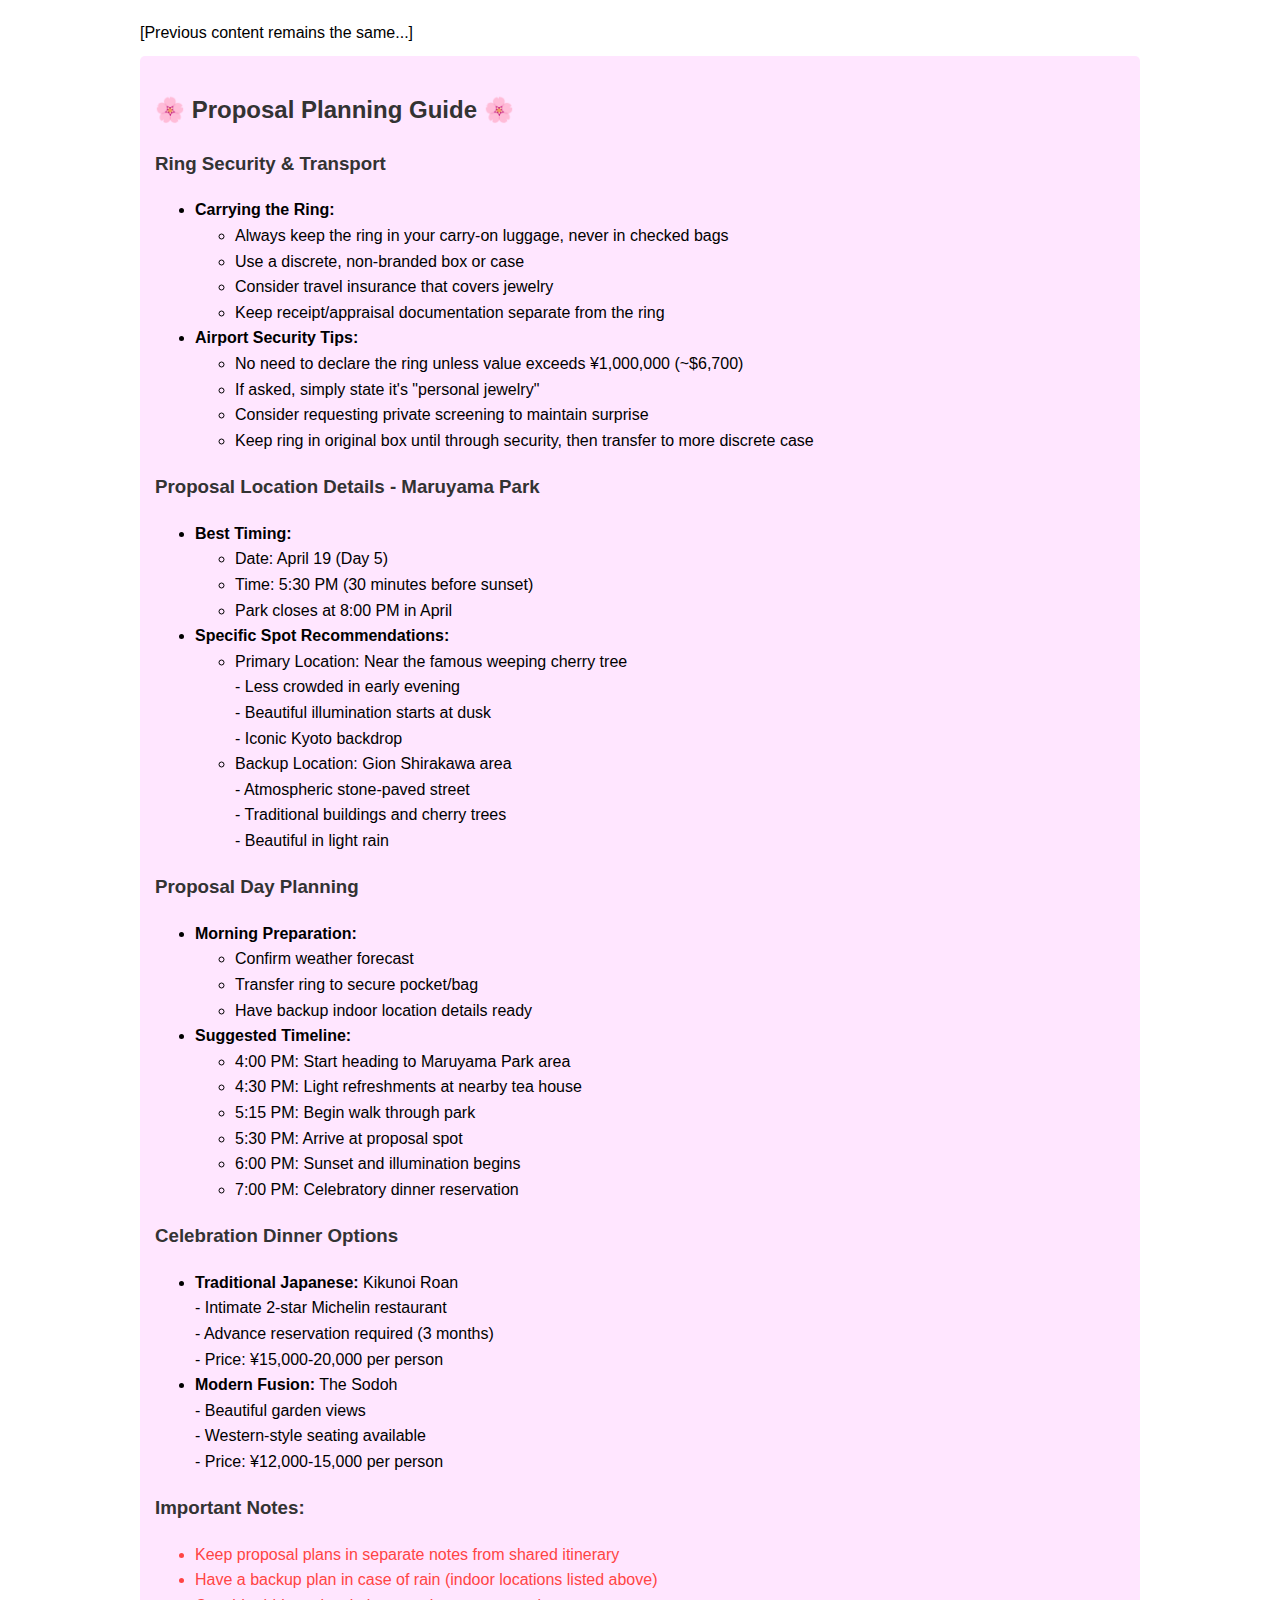
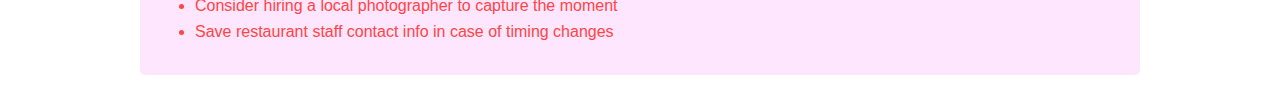
<file: examples/use_case/japan-travel-plan/japan_travel_handbook.html>
<!DOCTYPE html>
<html lang="en">
<head>
    <meta charset="UTF-8">
    <meta name="viewport" content="width=device-width, initial-scale=1.0">
    <title>Japan Travel Handbook - April 15-23, 2024</title>
    <style>
        body { font-family: Arial, sans-serif; line-height: 1.6; margin: 0; padding: 20px; }
        .container { max-width: 1000px; margin: 0 auto; }
        h1, h2, h3 { color: #333; }
        .day-item { background: #f9f9f9; padding: 15px; margin: 10px 0; border-radius: 5px; }
        .important-note { background: #ffe6e6; padding: 10px; border-radius: 5px; }
        .phrase-table { width: 100%; border-collapse: collapse; }
        .phrase-table td, .phrase-table th { border: 1px solid #ddd; padding: 8px; }
        .proposal-spot { background: #e6ffe6; padding: 15px; margin: 10px 0; border-radius: 5px; }
        .flight-info { background: #e6f3ff; padding: 15px; margin: 10px 0; border-radius: 5px; }
        .checklist { background: #fff3e6; padding: 15px; margin: 10px 0; border-radius: 5px; }
        .hotels { background: #e6e6ff; padding: 15px; margin: 10px 0; border-radius: 5px; }
        .proposal-plan { background: #ffe6ff; padding: 15px; margin: 10px 0; border-radius: 5px; }
        .checkbox-list li { list-style-type: none; margin-bottom: 8px; }
        .checkbox-list li:before { content: "☐ "; }
        .warning { color: #ff4444; }
    </style>
</head>
<body>
    <div class="container">
        [Previous content remains the same...]

        <div class="proposal-plan">
            <h2>🌸 Proposal Planning Guide 🌸</h2>

            <h3>Ring Security & Transport</h3>
            <ul>
                <li><strong>Carrying the Ring:</strong>
                    <ul>
                        <li>Always keep the ring in your carry-on luggage, never in checked bags</li>
                        <li>Use a discrete, non-branded box or case</li>
                        <li>Consider travel insurance that covers jewelry</li>
                        <li>Keep receipt/appraisal documentation separate from the ring</li>
                    </ul>
                </li>
                <li><strong>Airport Security Tips:</strong>
                    <ul>
                        <li>No need to declare the ring unless value exceeds ¥1,000,000 (~$6,700)</li>
                        <li>If asked, simply state it's "personal jewelry"</li>
                        <li>Consider requesting private screening to maintain surprise</li>
                        <li>Keep ring in original box until through security, then transfer to more discrete case</li>
                    </ul>
                </li>
            </ul>

            <h3>Proposal Location Details - Maruyama Park</h3>
            <ul>
                <li><strong>Best Timing:</strong>
                    <ul>
                        <li>Date: April 19 (Day 5)</li>
                        <li>Time: 5:30 PM (30 minutes before sunset)</li>
                        <li>Park closes at 8:00 PM in April</li>
                    </ul>
                </li>
                <li><strong>Specific Spot Recommendations:</strong>
                    <ul>
                        <li>Primary Location: Near the famous weeping cherry tree
                            <br>- Less crowded in early evening
                            <br>- Beautiful illumination starts at dusk
                            <br>- Iconic Kyoto backdrop
                        </li>
                        <li>Backup Location: Gion Shirakawa area
                            <br>- Atmospheric stone-paved street
                            <br>- Traditional buildings and cherry trees
                            <br>- Beautiful in light rain
                        </li>
                    </ul>
                </li>
            </ul>

            <h3>Proposal Day Planning</h3>
            <ul>
                <li><strong>Morning Preparation:</strong>
                    <ul>
                        <li>Confirm weather forecast</li>
                        <li>Transfer ring to secure pocket/bag</li>
                        <li>Have backup indoor location details ready</li>
                    </ul>
                </li>
                <li><strong>Suggested Timeline:</strong>
                    <ul>
                        <li>4:00 PM: Start heading to Maruyama Park area</li>
                        <li>4:30 PM: Light refreshments at nearby tea house</li>
                        <li>5:15 PM: Begin walk through park</li>
                        <li>5:30 PM: Arrive at proposal spot</li>
                        <li>6:00 PM: Sunset and illumination begins</li>
                        <li>7:00 PM: Celebratory dinner reservation</li>
                    </ul>
                </li>
            </ul>

            <h3>Celebration Dinner Options</h3>
            <ul>
                <li><strong>Traditional Japanese:</strong> Kikunoi Roan
                    <br>- Intimate 2-star Michelin restaurant
                    <br>- Advance reservation required (3 months)
                    <br>- Price: ¥15,000-20,000 per person
                </li>
                <li><strong>Modern Fusion:</strong> The Sodoh
                    <br>- Beautiful garden views
                    <br>- Western-style seating available
                    <br>- Price: ¥12,000-15,000 per person
                </li>
            </ul>

            <div class="warning">
                <h3>Important Notes:</h3>
                <ul>
                    <li>Keep proposal plans in separate notes from shared itinerary</li>
                    <li>Have a backup plan in case of rain (indoor locations listed above)</li>
                    <li>Consider hiring a local photographer to capture the moment</li>
                    <li>Save restaurant staff contact info in case of timing changes</li>
                </ul>
            </div>
        </div>
    </div>
</body>
</html>
</file>
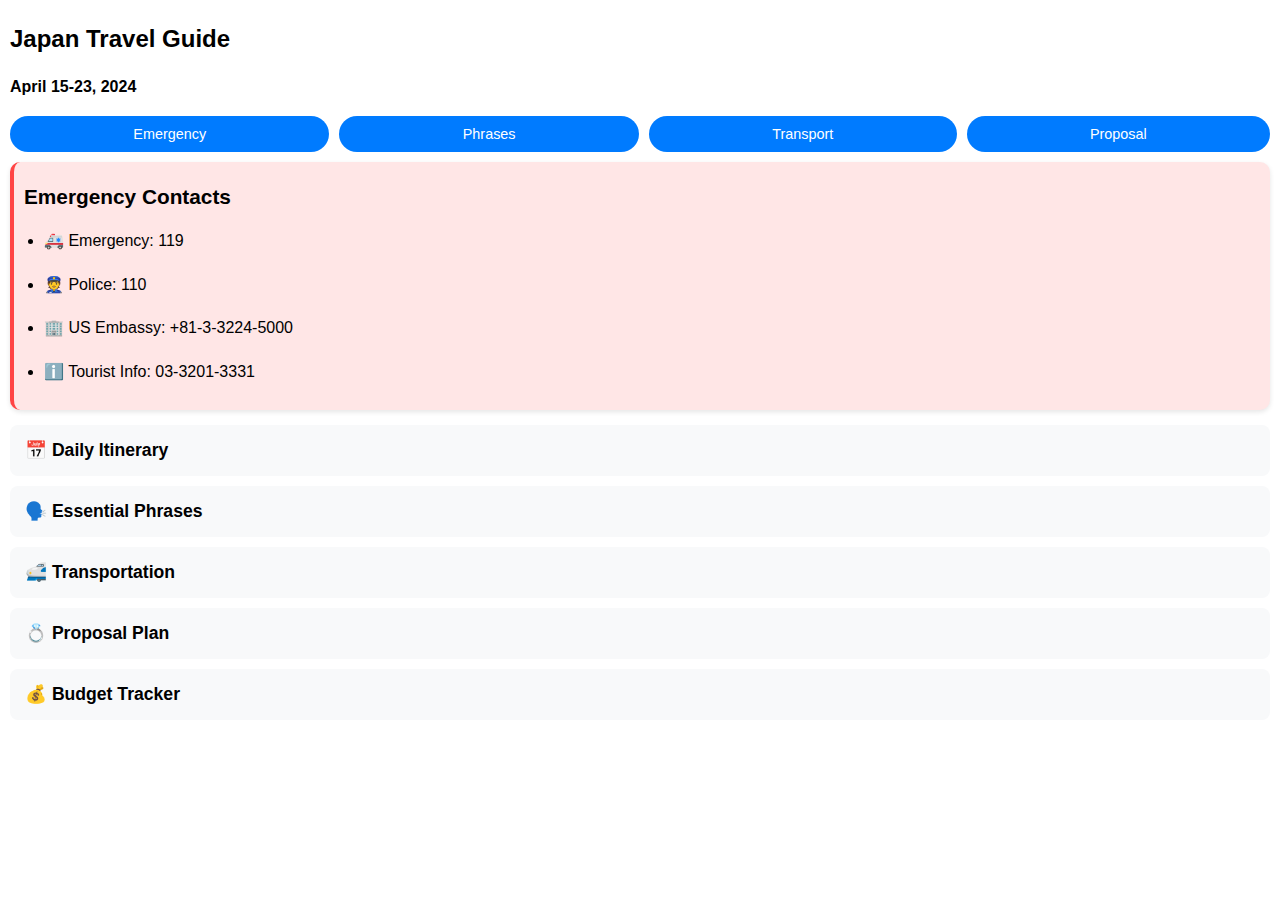
<file: examples/use_case/japan-travel-plan/japan_travel_handbook_mobile.html>
<!DOCTYPE html>
<html lang="en">
<head>
    <meta charset="UTF-8">
    <meta name="viewport" content="width=device-width, initial-scale=1.0, maximum-scale=1.0, user-scalable=no">
    <title>Japan Travel Guide (Mobile)</title>
    <style>
        * { box-sizing: border-box; }

        body {
            font-family: -apple-system, BlinkMacSystemFont, 'Segoe UI', Roboto, Oxygen, Ubuntu, sans-serif;
            margin: 0;
            padding: 10px;
            line-height: 1.6;
            font-size: 16px;
        }
        .container {
            max-width: 100%;
            margin: 0 auto;
        }
        h1 { font-size: 1.5em; margin: 10px 0; }
        h2 { font-size: 1.3em; margin: 8px 0; }
        h3 { font-size: 1.1em; margin: 6px 0; }

        /* Mobile-friendly cards */
        .card {
            background: #fff;
            border-radius: 10px;
            box-shadow: 0 2px 5px rgba(0,0,0,0.1);
            margin: 10px 0;
            padding: 15px;
        }

        /* Collapsible sections */
        .collapsible {
            background: #f8f9fa;
            border: none;
            border-radius: 8px;
            width: 100%;
            padding: 15px;
            text-align: left;
            font-size: 1.1em;
            font-weight: bold;
            cursor: pointer;
            margin: 5px 0;
        }

        .content {
            display: none;
            padding: 10px;
        }

        .active {
            background: #e9ecef;
        }

        /* Mobile-friendly tables */
        .table-wrapper {
            overflow-x: auto;
            margin: 10px 0;
        }
        table {
            width: 100%;
            border-collapse: collapse;
            min-width: 300px;
        }
        th, td {
            padding: 10px;
            border: 1px solid #ddd;
            text-align: left;
        }
        th {
            background: #f8f9fa;
        }

        /* Touch-friendly lists */
        ul, ol {
            padding-left: 20px;
            margin: 10px 0;
        }
        li {
            margin: 8px 0;
            padding: 5px 0;
        }

        /* Emergency info styling */
        .emergency {
            background: #ffe6e6;
            border-left: 4px solid #ff4444;
            padding: 10px;
            margin: 10px 0;
        }

        /* Quick access buttons */
        .quick-access {
            display: flex;
            flex-wrap: wrap;
            gap: 10px;
            margin: 10px 0;
        }
        .quick-btn {
            background: #007bff;
            color: white;
            border: none;
            border-radius: 20px;
            padding: 10px 20px;
            font-size: 0.9em;
            cursor: pointer;
            flex: 1 1 auto;
            text-align: center;
            min-width: 120px;
        }

        /* Dark mode support */
        @media (prefers-color-scheme: dark) {
            body {
                background: #1a1a1a;
                color: #fff;
            }
            .card {
                background: #2d2d2d;
            }
            .collapsible {
                background: #333;
                color: #fff;
            }
            .active {
                background: #404040;
            }
            th {
                background: #333;
            }
            td, th {
                border-color: #404040;
            }
        }
    </style>
</head>
<body>
    <div class="container">
        <h1>Japan Travel Guide</h1>
        <p><strong>April 15-23, 2024</strong></p>

        <div class="quick-access">
            <button class="quick-btn" onclick="showSection('emergency')">Emergency</button>
            <button class="quick-btn" onclick="showSection('phrases')">Phrases</button>
            <button class="quick-btn" onclick="showSection('transport')">Transport</button>
            <button class="quick-btn" onclick="showSection('proposal')">Proposal</button>
        </div>

        <div class="emergency card" id="emergency">
            <h2>Emergency Contacts</h2>
            <ul>
                <li>🚑 Emergency: 119</li>
                <li>👮 Police: 110</li>
                <li>🏢 US Embassy: +81-3-3224-5000</li>
                <li>ℹ️ Tourist Info: 03-3201-3331</li>
            </ul>
        </div>

        <button class="collapsible">📅 Daily Itinerary</button>
        <div class="content">
            <div class="table-wrapper">
                <table>
                    <tr><th>Date</th><th>Location</th><th>Activities</th></tr>
                    <tr><td>Apr 15</td><td>Tokyo</td><td>Arrival, Shinjuku</td></tr>
                    <tr><td>Apr 16</td><td>Tokyo</td><td>Meiji, Harajuku, Senso-ji</td></tr>
                    <tr><td>Apr 17</td><td>Tokyo</td><td>Tea Ceremony, Budokan</td></tr>
                    <tr><td>Apr 18</td><td>Kyoto</td><td>Travel, Kinkaku-ji</td></tr>
                    <tr><td>Apr 19</td><td>Kyoto</td><td>Fushimi Inari, Proposal</td></tr>
                    <tr><td>Apr 20</td><td>Nara</td><td>Deer Park, Temples</td></tr>
                    <tr><td>Apr 21</td><td>Tokyo</td><td>Return, Bay Cruise</td></tr>
                </table>
            </div>
        </div>

        <button class="collapsible">🗣️ Essential Phrases</button>
        <div class="content">
            <div class="table-wrapper">
                <table>
                    <tr><th>English</th><th>Japanese</th></tr>
                    <tr><td>Thank you</td><td>ありがとう</td></tr>
                    <tr><td>Excuse me</td><td>すみません</td></tr>
                    <tr><td>Please</td><td>お願いします</td></tr>
                    <tr><td>Where is...</td><td>...はどこですか</td></tr>
                    <tr><td>Help!</td><td>助けて!</td></tr>
                </table>
            </div>
        </div>

        <button class="collapsible">🚅 Transportation</button>
        <div class="content">
            <div class="card">
                <h3>Key Routes</h3>
                <ul>
                    <li>Tokyo-Kyoto: 2h15m</li>
                    <li>Kyoto-Nara: 45m</li>
                    <li>Last trains: ~midnight</li>
                </ul>
                <p><strong>JR Pass:</strong> Activate April 15</p>
            </div>
        </div>

        <button class="collapsible">💍 Proposal Plan</button>
        <div class="content">
            <div class="card">
                <h3>April 19 Timeline</h3>
                <ul>
                    <li>4:00 PM: Head to Maruyama Park</li>
                    <li>5:30 PM: Arrive at spot</li>
                    <li>7:00 PM: Dinner at Kikunoi Roan</li>
                </ul>
                <p><strong>Backup:</strong> Gion Shirakawa area</p>
            </div>
        </div>

        <button class="collapsible">💰 Budget Tracker</button>
        <div class="content">
            <div class="table-wrapper">
                <table>
                    <tr><th>Item</th><th>Budget</th></tr>
                    <tr><td>Hotels</td><td>$1500-2000</td></tr>
                    <tr><td>Transport</td><td>$600-800</td></tr>
                    <tr><td>Food</td><td>$800-1000</td></tr>
                    <tr><td>Activities</td><td>$600-800</td></tr>
                    <tr><td>Shopping</td><td>$500-400</td></tr>
                </table>
            </div>
        </div>
    </div>

    <script>
        // Add click handlers for collapsible sections
        var coll = document.getElementsByClassName("collapsible");
        for (var i = 0; i < coll.length; i++) {
            coll[i].addEventListener("click", function() {
                this.classList.toggle("active");
                var content = this.nextElementSibling;
                if (content.style.display === "block") {
                    content.style.display = "none";
                } else {
                    content.style.display = "block";
                }
            });
        }

        // Function to show specific section
        function showSection(id) {
            document.getElementById(id).scrollIntoView({
                behavior: 'smooth'
            });
        }
    </script>
</body>
</html>
</file>
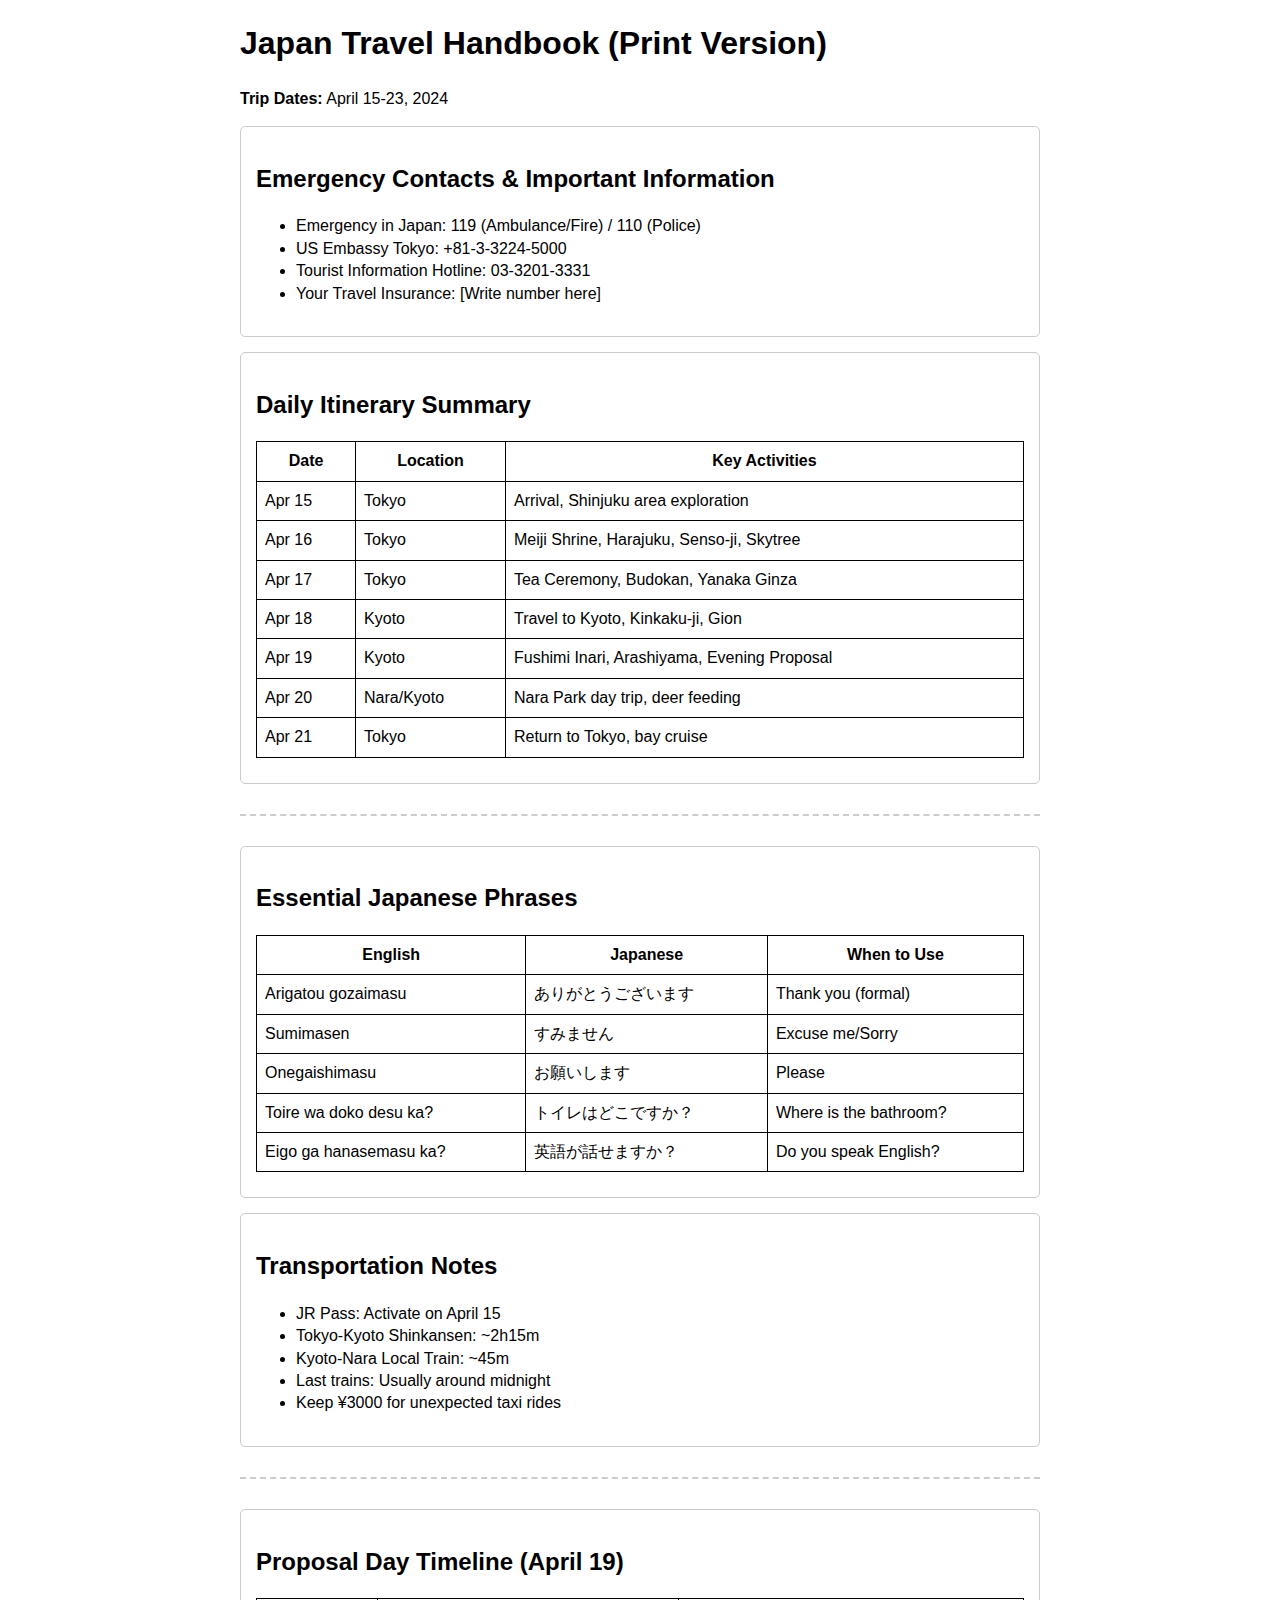
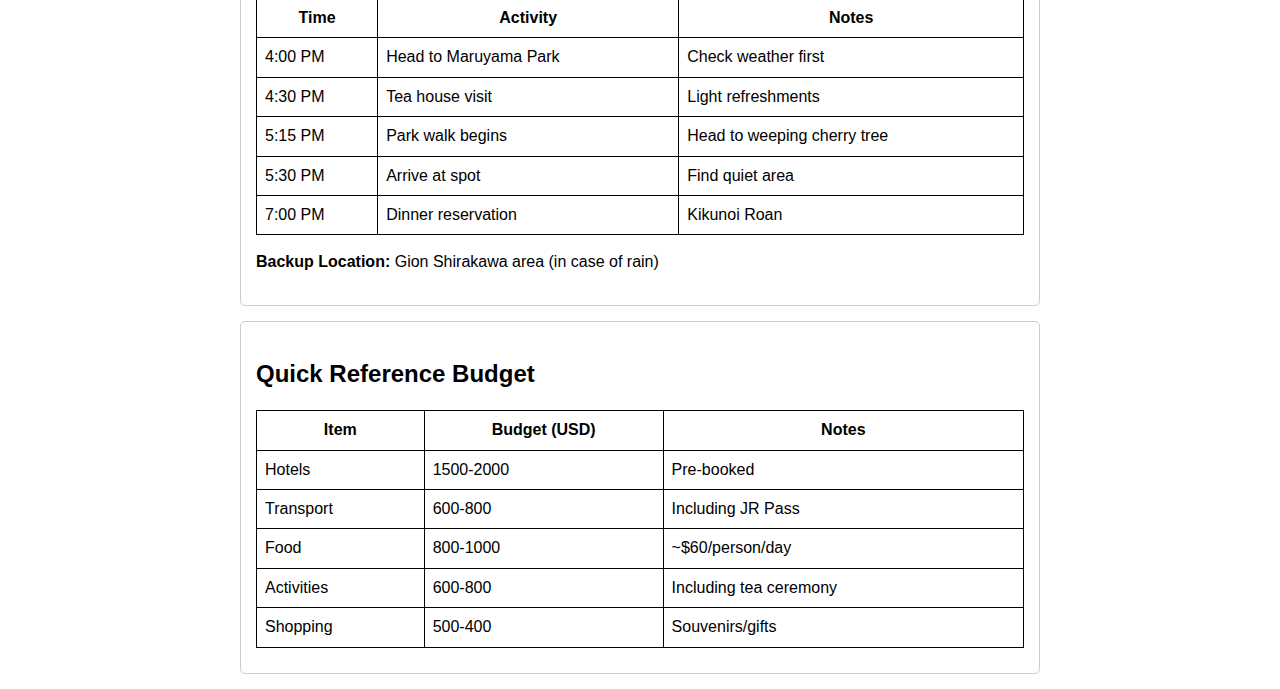
<file: examples/use_case/japan-travel-plan/japan_travel_handbook_print.html>
<!DOCTYPE html>
<html lang="en">
<head>
    <meta charset="UTF-8">
    <title>Japan Travel Handbook (Print Version) - April 15-23, 2024</title>
    <style>
        @media print {
            body {
                font-family: Arial, sans-serif;
                font-size: 11pt;
                line-height: 1.4;
                margin: 0.5in;
            }
            h1 { font-size: 16pt; }
            h2 { font-size: 14pt; }
            h3 { font-size: 12pt; }

            .section {
                margin: 10px 0;
                padding: 5px;
                border: 1px solid #ccc;
                page-break-inside: avoid;
            }
            .no-break {
                page-break-inside: avoid;
            }

            table {
                border-collapse: collapse;
                width: 100%;
                margin: 10px 0;
            }
            td, th {
                border: 1px solid #000;
                padding: 4px;
                font-size: 10pt;
            }
            ul, ol {
                margin: 5px 0;
                padding-left: 20px;
            }
            li {
                margin: 3px 0;
            }
            .page-break {
                page-break-before: always;
            }
        }
        /* Screen styles */
        body {
            font-family: Arial, sans-serif;
            line-height: 1.4;
            margin: 20px;
            max-width: 800px;
            margin: 0 auto;
        }

        .section {
            margin: 15px 0;
            padding: 15px;
            border: 1px solid #ccc;
            border-radius: 5px;
        }

        table {
            border-collapse: collapse;
            width: 100%;
            margin: 10px 0;
        }
        td, th {
            border: 1px solid #000;
            padding: 8px;
        }
        @media screen {
            .page-break {
                margin: 30px 0;
                border-top: 2px dashed #ccc;
            }
        }
    </style>
</head>
<body>
    <h1>Japan Travel Handbook (Print Version)</h1>
    <p><strong>Trip Dates:</strong> April 15-23, 2024</p>

    <div class="section">
        <h2>Emergency Contacts & Important Information</h2>
        <ul>
            <li>Emergency in Japan: 119 (Ambulance/Fire) / 110 (Police)</li>
            <li>US Embassy Tokyo: +81-3-3224-5000</li>
            <li>Tourist Information Hotline: 03-3201-3331</li>
            <li>Your Travel Insurance: [Write number here]</li>
        </ul>
    </div>

    <div class="section">
        <h2>Daily Itinerary Summary</h2>
        <table>
            <tr><th>Date</th><th>Location</th><th>Key Activities</th></tr>
            <tr><td>Apr 15</td><td>Tokyo</td><td>Arrival, Shinjuku area exploration</td></tr>
            <tr><td>Apr 16</td><td>Tokyo</td><td>Meiji Shrine, Harajuku, Senso-ji, Skytree</td></tr>
            <tr><td>Apr 17</td><td>Tokyo</td><td>Tea Ceremony, Budokan, Yanaka Ginza</td></tr>
            <tr><td>Apr 18</td><td>Kyoto</td><td>Travel to Kyoto, Kinkaku-ji, Gion</td></tr>
            <tr><td>Apr 19</td><td>Kyoto</td><td>Fushimi Inari, Arashiyama, Evening Proposal</td></tr>
            <tr><td>Apr 20</td><td>Nara/Kyoto</td><td>Nara Park day trip, deer feeding</td></tr>
            <tr><td>Apr 21</td><td>Tokyo</td><td>Return to Tokyo, bay cruise</td></tr>
        </table>
    </div>

    <div class="page-break"></div>

    <div class="section">
        <h2>Essential Japanese Phrases</h2>
        <table>
            <tr><th>English</th><th>Japanese</th><th>When to Use</th></tr>
            <tr><td>Arigatou gozaimasu</td><td>ありがとうございます</td><td>Thank you (formal)</td></tr>
            <tr><td>Sumimasen</td><td>すみません</td><td>Excuse me/Sorry</td></tr>
            <tr><td>Onegaishimasu</td><td>お願いします</td><td>Please</td></tr>
            <tr><td>Toire wa doko desu ka?</td><td>トイレはどこですか？</td><td>Where is the bathroom?</td></tr>
            <tr><td>Eigo ga hanasemasu ka?</td><td>英語が話せますか？</td><td>Do you speak English?</td></tr>
        </table>
    </div>

    <div class="section">
        <h2>Transportation Notes</h2>
        <ul>
            <li>JR Pass: Activate on April 15</li>
            <li>Tokyo-Kyoto Shinkansen: ~2h15m</li>
            <li>Kyoto-Nara Local Train: ~45m</li>
            <li>Last trains: Usually around midnight</li>
            <li>Keep ¥3000 for unexpected taxi rides</li>
        </ul>
    </div>

    <div class="page-break"></div>

    <div class="section no-break">
        <h2>Proposal Day Timeline (April 19)</h2>
        <table>
            <tr><th>Time</th><th>Activity</th><th>Notes</th></tr>
            <tr><td>4:00 PM</td><td>Head to Maruyama Park</td><td>Check weather first</td></tr>
            <tr><td>4:30 PM</td><td>Tea house visit</td><td>Light refreshments</td></tr>
            <tr><td>5:15 PM</td><td>Park walk begins</td><td>Head to weeping cherry tree</td></tr>
            <tr><td>5:30 PM</td><td>Arrive at spot</td><td>Find quiet area</td></tr>
            <tr><td>7:00 PM</td><td>Dinner reservation</td><td>Kikunoi Roan</td></tr>
        </table>
        <p><strong>Backup Location:</strong> Gion Shirakawa area (in case of rain)</p>
    </div>

    <div class="section">
        <h2>Quick Reference Budget</h2>
        <table>
            <tr><th>Item</th><th>Budget (USD)</th><th>Notes</th></tr>
            <tr><td>Hotels</td><td>1500-2000</td><td>Pre-booked</td></tr>
            <tr><td>Transport</td><td>600-800</td><td>Including JR Pass</td></tr>
            <tr><td>Food</td><td>800-1000</td><td>~$60/person/day</td></tr>
            <tr><td>Activities</td><td>600-800</td><td>Including tea ceremony</td></tr>
            <tr><td>Shopping</td><td>500-400</td><td>Souvenirs/gifts</td></tr>
        </table>
    </div>
</body>
</html>
</file>
